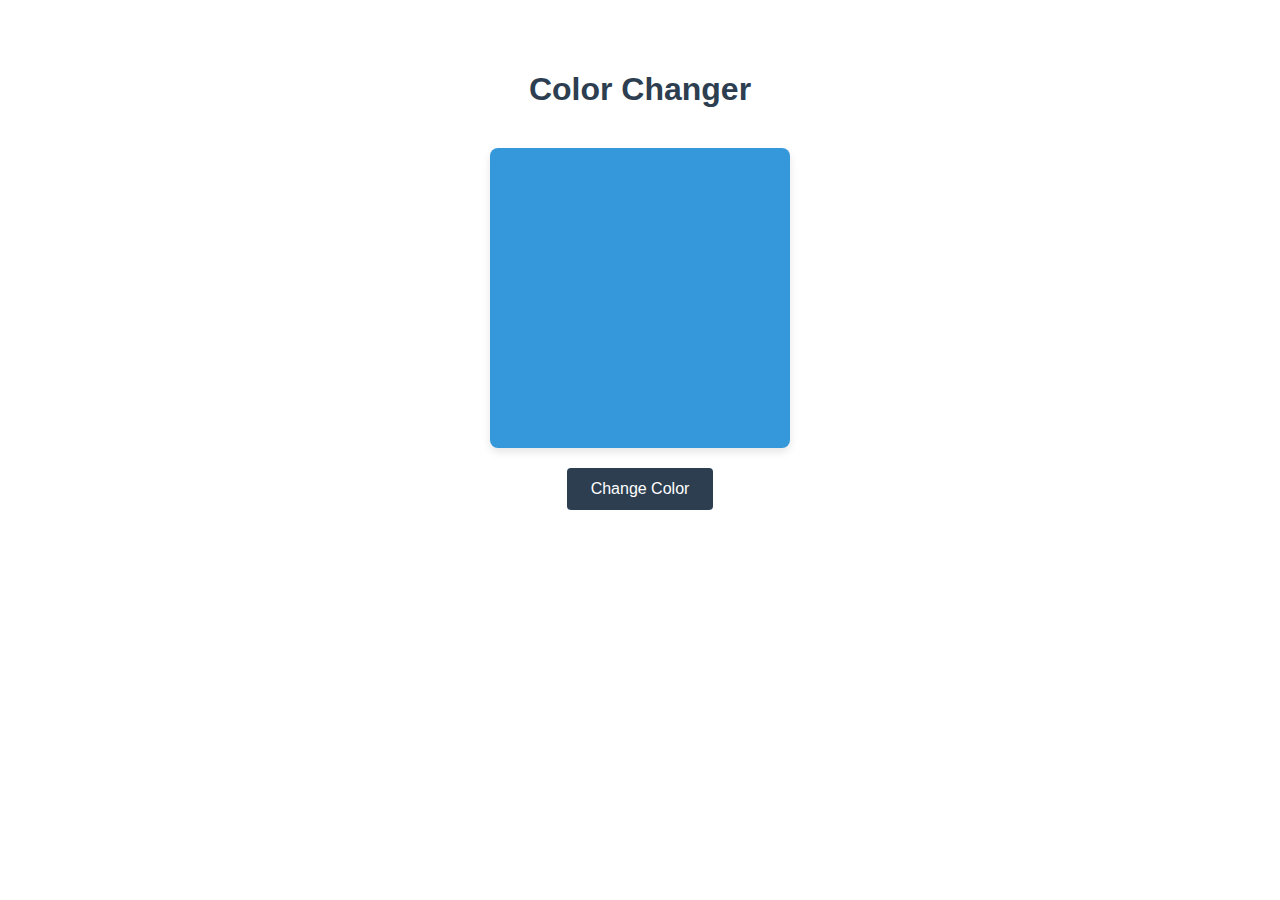
<file: dom-project-2/index.html>
<!DOCTYPE html>
<html lang="en">
<head>
    <meta charset="UTF-8">
    <meta name="viewport" content="width=device-width, initial-scale=1.0">
    <title>Color Changer by Edem</title>
    <link rel="stylesheet" href="/dom-project-2/style.css">
</head>
<body>
    <div class="container">
        <h1>Color Changer</h1>
        <div id="color-box"></div>
        <button id="change-color-btn">Change Color</button>
    </div>
    <script src="/dom-project-2/script.js"></script>
</body>
</html>
</file>
<file: dom-project-2/style.css>
/* Reset some default styles */
body {
    margin: 0;
    font-family: Arial, sans-serif;
}

/* Container styling */
.container {
    display: flex;
    flex-direction: column;
    align-items: center;
    justify-content: center;
    margin-top: 50px;
    text-align: center;
}

/* Color box styling */
#color-box {
    width: 300px;
    height: 300px;
    background-color: #3498db; /* Default color */
    margin: 20px 0;
    border-radius: 8px;
    box-shadow: 0 4px 8px rgba(0, 0, 0, 0.1);
    transition: background-color 0.3s ease;
}

/* Button styling */
#change-color-btn {
    padding: 12px 24px;
    background-color: #2c3e50;
    color: white;
    border: none;
    border-radius: 4px;
    font-size: 16px;
    cursor: pointer;
    transition: background-color 0.3s ease;
}

#change-color-btn:hover {
    background-color: #1a252f;
}

h1 {
    color: #2c3e50;
    margin-bottom: 20px;
}
</file>
